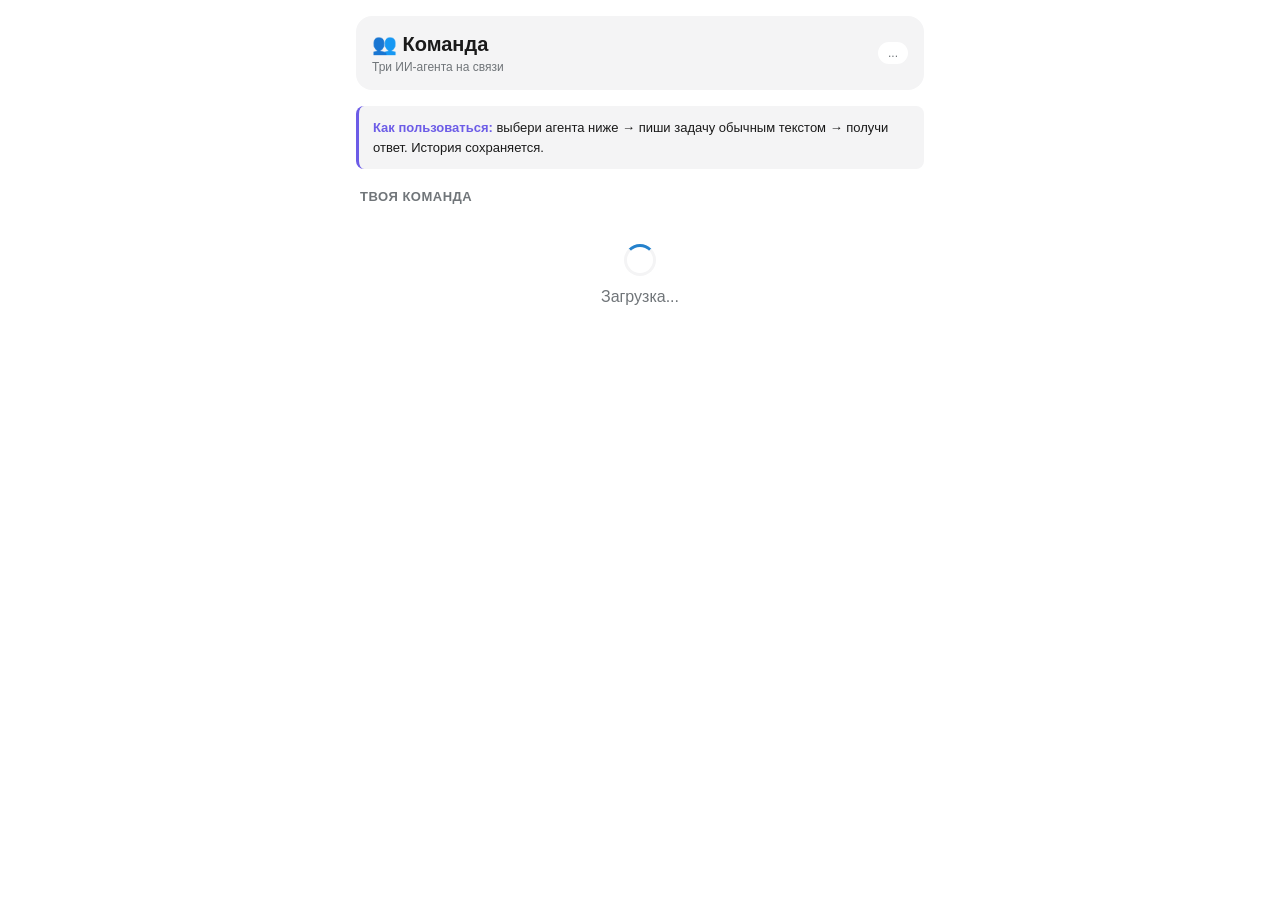
<file: webapp/index.html>
<!DOCTYPE html>
<html lang="ru">
<head>
    <meta charset="UTF-8">
    <meta name="viewport" content="width=device-width, initial-scale=1.0, maximum-scale=1.0, user-scalable=no">
    <title>Команда ассистентов</title>
    <script src="https://telegram.org/js/telegram-web-app.js"></script>
    <link rel="stylesheet" href="/webapp/style.css">
</head>
<body>
    <div class="container">
        <div class="header">
            <div>
                <h1>👥 Команда</h1>
                <div class="subtitle">Три ИИ-агента на связи</div>
            </div>
            <div class="role" id="role-badge">...</div>
        </div>

        <div class="notice">
            <strong>Как пользоваться:</strong> выбери агента ниже → пиши задачу обычным текстом → получи ответ. История сохраняется.
        </div>

        <div class="section-title">Твоя команда</div>
        <div id="agents-list">
            <div class="loading"><div class="spinner"></div>Загрузка...</div>
        </div>

        <div id="admin-link" style="display: none;">
            <div class="section-title">Управление</div>
            <a href="/webapp/admin.html" class="agent-card">
                <div class="agent-icon">⚙️</div>
                <div class="agent-info">
                    <h3>Админ-панель</h3>
                    <p>Управление клиентами и доступом</p>
                </div>
            </a>
        </div>
    </div>

    <script>
        const tg = window.Telegram.WebApp;
        tg.ready();
        tg.expand();

        const user = tg.initDataUnsafe?.user;
        const userId = user?.id || 0;

        async function loadProfile() {
            try {
                const res = await fetch(`/api/me?user_id=${userId}`);
                const data = await res.json();
                document.getElementById('role-badge').textContent = data.role === 'admin' ? '⚙️ Админ' : '👤 Клиент';
                if (data.role === 'admin') {
                    document.getElementById('admin-link').style.display = 'block';
                }
            } catch (e) {
                document.getElementById('role-badge').textContent = 'гость';
            }
        }

        async function loadAgents() {
            try {
                const res = await fetch('/api/agents');
                const agents = await res.json();
                const container = document.getElementById('agents-list');
                container.innerHTML = agents.map(a => `
                    <a href="/webapp/chat.html?agent=${a.id}" class="agent-card">
                        <div class="agent-icon">${a.icon}</div>
                        <div class="agent-info">
                            <h3>${a.name}</h3>
                            <p>${a.short}</p>
                        </div>
                    </a>
                `).join('');
            } catch (e) {
                document.getElementById('agents-list').innerHTML = '<div class="loading">⚠️ Не удалось загрузить</div>';
            }
        }

        loadProfile();
        loadAgents();
    </script>
</body>
  </html>
</file>
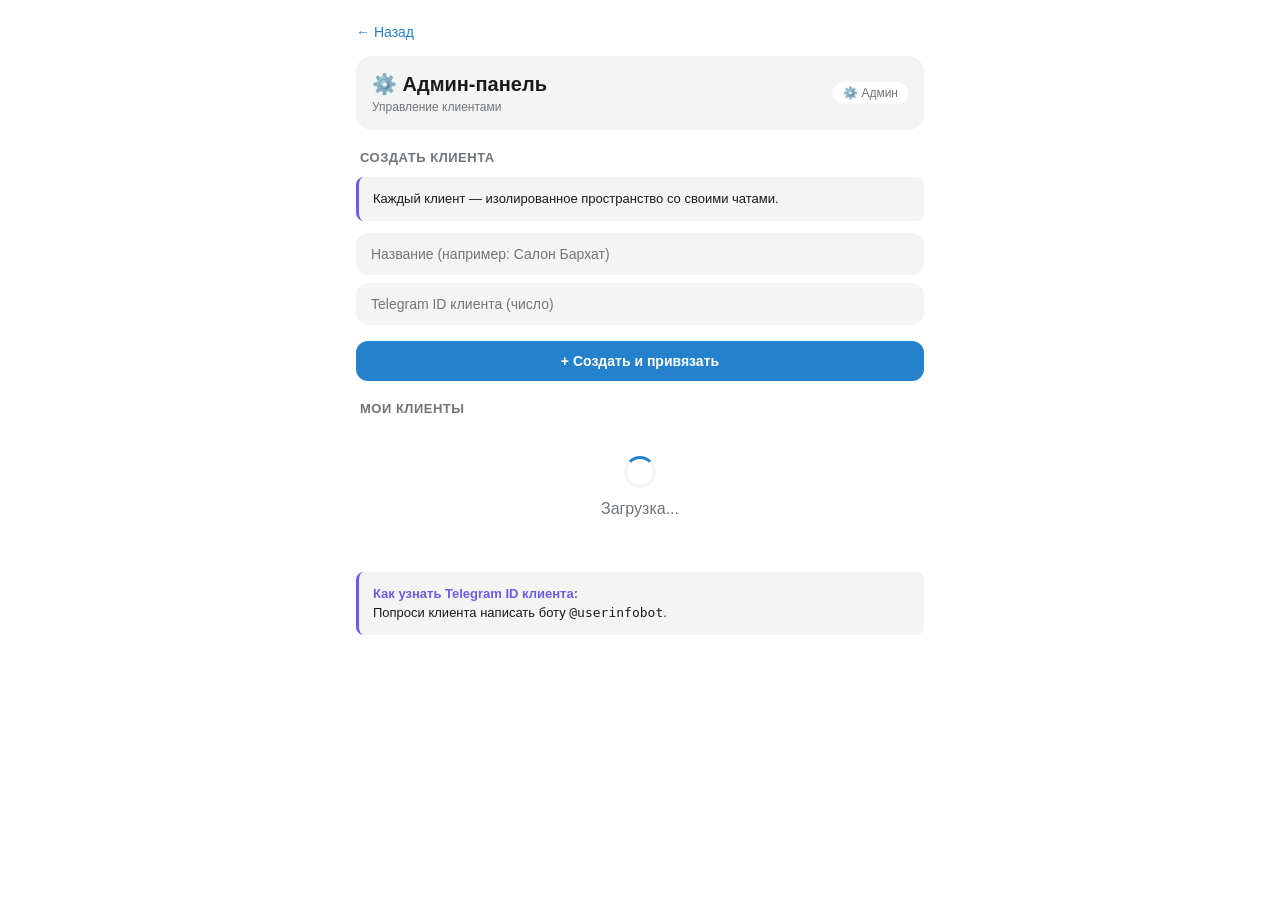
<file: webapp/admin.html>
<!DOCTYPE html>
<html lang="ru">
<head>
    <meta charset="UTF-8">
    <meta name="viewport" content="width=device-width, initial-scale=1.0, maximum-scale=1.0, user-scalable=no">
    <title>Админ-панель</title>
    <script src="https://telegram.org/js/telegram-web-app.js"></script>
    <link rel="stylesheet" href="/webapp/style.css">
</head>
<body>
    <div class="container">
        <button class="back-btn" onclick="goBack()">← Назад</button>

        <div class="header">
            <div>
                <h1>⚙️ Админ-панель</h1>
                <div class="subtitle">Управление клиентами</div>
            </div>
            <div class="role">⚙️ Админ</div>
        </div>

        <div class="section-title">Создать клиента</div>
        <div class="notice">
            Каждый клиент — изолированное пространство со своими чатами.
        </div>

        <input id="client-name" placeholder="Название (например: Салон Бархат)" style="
            width: 100%;
            padding: 12px 14px;
            border-radius: 12px;
            border: 1px solid var(--secondary-bg);
            background: var(--secondary-bg);
            color: var(--text);
            font-size: 14px;
            margin-bottom: 8px;
            font-family: inherit;
        ">
        <input id="client-tg-id" placeholder="Telegram ID клиента (число)" style="
            width: 100%;
            padding: 12px 14px;
            border-radius: 12px;
            border: 1px solid var(--secondary-bg);
            background: var(--secondary-bg);
            color: var(--text);
            font-size: 14px;
            margin-bottom: 8px;
            font-family: inherit;
        ">
        <button class="btn" onclick="createClient()">+ Создать и привязать</button>

        <div class="section-title">Мои клиенты</div>
        <div id="clients-list">
            <div class="loading"><div class="spinner"></div>Загрузка...</div>
        </div>

        <div class="notice" style="margin-top: 24px;">
            <strong>Как узнать Telegram ID клиента:</strong><br>
            Попроси клиента написать боту <code>@userinfobot</code>.
        </div>
    </div>

    <script>
        const tg = window.Telegram.WebApp;
        tg.ready();
        tg.expand();

        const user = tg.initDataUnsafe?.user;
        const ownerId = user?.id || 0;

        function goBack() {
            location.href = '/webapp/index.html';
        }

        async function loadClients() {
            try {
                const res = await fetch(`/api/clients?owner_id=${ownerId}`);
                const clients = await res.json();
                const container = document.getElementById('clients-list');
                if (clients.length === 0) {
                    container.innerHTML = '<div class="notice">Пока нет клиентов. Создай первого — заполни форму выше.</div>';
                    return;
                }
                container.innerHTML = clients.map(c => `
                    <div class="client-card">
                        <div>
                            <h4>${escapeHtml(c.name)}</h4>
                            <div class="id">ID: ${c.id}</div>
                        </div>
                        <div class="users">${c.users.length} 👤</div>
                    </div>
                `).join('');
            } catch (e) {
                document.getElementById('clients-list').innerHTML = '<div class="loading">⚠️ Ошибка</div>';
            }
        }

        async function createClient() {
            const name = document.getElementById('client-name').value.trim();
            const tgIdRaw = document.getElementById('client-tg-id').value.trim();
            if (!name || !tgIdRaw) {
                tg.showAlert('Заполни оба поля');
                return;
            }
            const tgId = parseInt(tgIdRaw, 10);
            if (isNaN(tgId)) {
                tg.showAlert('Telegram ID должен быть числом');
                return;
            }

            try {
                const res = await fetch('/api/clients', {
                    method: 'POST',
                    headers: {'Content-Type': 'application/json'},
                    body: JSON.stringify({owner_id: ownerId, name: name}),
                });
                const client = await res.json();

                await fetch('/api/bind', {
                    method: 'POST',
                    headers: {'Content-Type': 'application/json'},
                    body: JSON.stringify({user_id: tgId, client_id: client.id}),
                });

                document.getElementById('client-name').value = '';
                document.getElementById('client-tg-id').value = '';
                tg.HapticFeedback?.notificationOccurred('success');
                tg.showAlert(`✅ Клиент «${name}» создан`);
                loadClients();
            } catch (e) {
                tg.showAlert('Ошибка: ' + e.message);
            }
        }

        function escapeHtml(text) {
            const div = document.createElement('div');
            div.textContent = text;
            return div.innerHTML;
        }

        loadClients();
    </script>
</body>
</html>
</file>
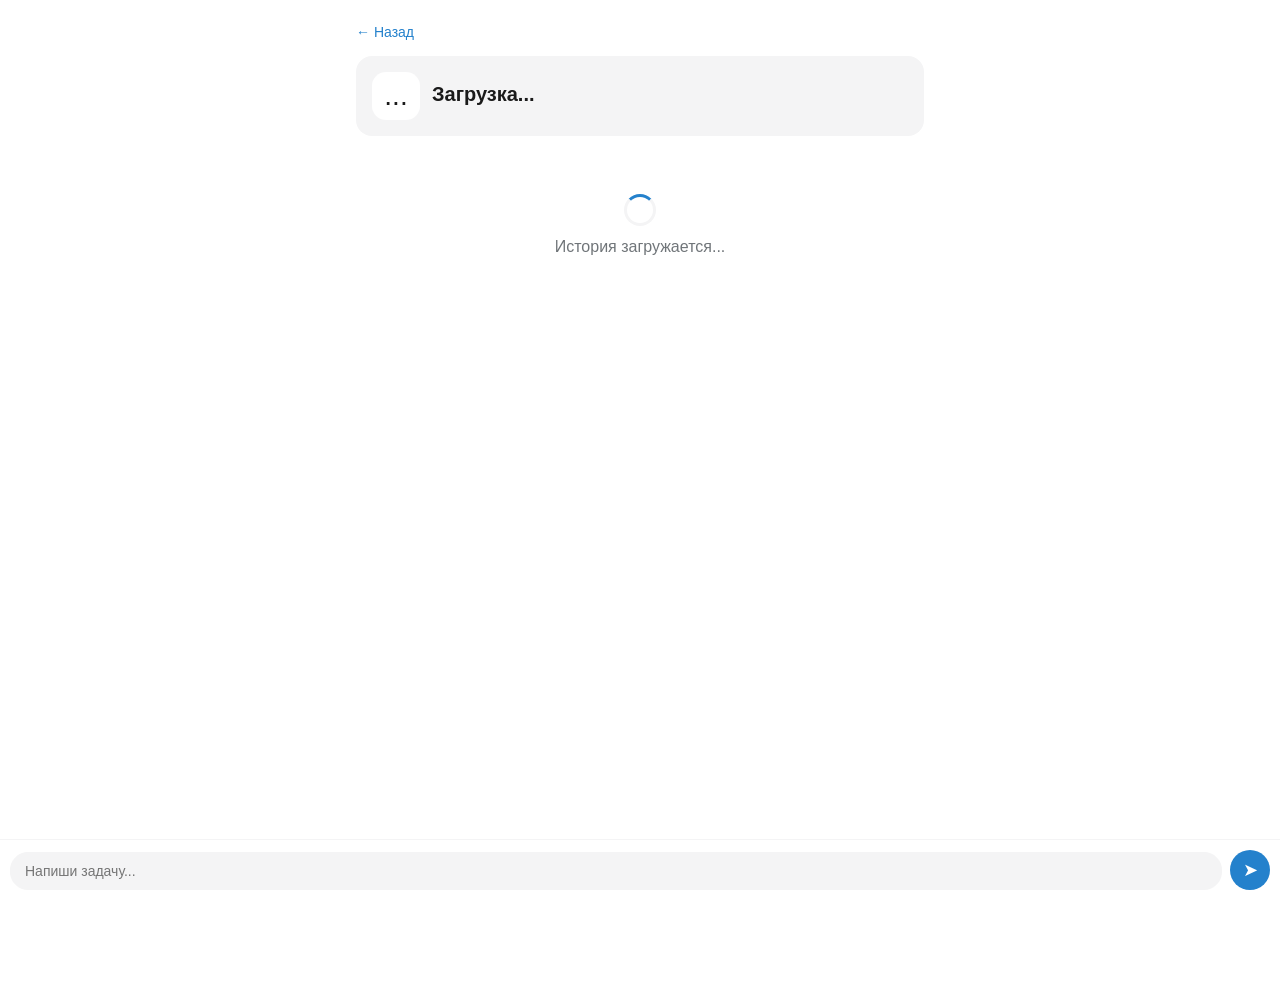
<file: webapp/chat.html>
<!DOCTYPE html>
<html lang="ru">
<head>
    <meta charset="UTF-8">
    <meta name="viewport" content="width=device-width, initial-scale=1.0, maximum-scale=1.0, user-scalable=no">
    <title>Чат с агентом</title>
    <script src="https://telegram.org/js/telegram-web-app.js"></script>
    <link rel="stylesheet" href="/webapp/style.css">
</head>
<body>
    <div class="container">
        <button class="back-btn" onclick="goBack()">← Назад</button>

        <div class="header">
            <div class="agent-icon" id="agent-icon" style="width: 48px; height: 48px; font-size: 28px;">...</div>
            <div style="flex: 1; margin-left: 12px;">
                <h1 id="agent-name">Загрузка...</h1>
                <div class="subtitle" id="agent-short"></div>
            </div>
        </div>

        <div class="chat-container">
            <div class="messages" id="messages">
                <div class="loading">
                    <div class="spinner"></div>
                    История загружается...
                </div>
            </div>
        </div>
    </div>

    <div class="input-bar">
        <textarea id="input" placeholder="Напиши задачу..." rows="1"></textarea>
        <button id="send-btn" onclick="sendMessage()">➤</button>
    </div>

    <script>
        const tg = window.Telegram.WebApp;
        tg.ready();
        tg.expand();

        const user = tg.initDataUnsafe?.user;
        const userId = user?.id || 0;

        const params = new URLSearchParams(location.search);
        const agentId = params.get('agent') || 'master';
        let agentName = '';

        function goBack() {
            location.href = '/webapp/index.html';
        }

        const input = document.getElementById('input');
        input.addEventListener('input', () => {
            input.style.height = 'auto';
            input.style.height = Math.min(input.scrollHeight, 120) + 'px';
        });

        input.addEventListener('keydown', (e) => {
            if (e.key === 'Enter' && !e.shiftKey) {
                e.preventDefault();
                sendMessage();
            }
        });

        async function loadAgent() {
            const res = await fetch('/api/agents');
            const agents = await res.json();
            const agent = agents.find(a => a.id === agentId);
            if (agent) {
                agentName = agent.name;
                document.getElementById('agent-icon').textContent = agent.icon;
                document.getElementById('agent-name').textContent = agent.name;
                document.getElementById('agent-short').textContent = agent.short;
            }
        }

        async function loadHistory() {
            const res = await fetch(`/api/history?user_id=${userId}&agent_id=${agentId}`);
            const history = await res.json();
            const container = document.getElementById('messages');
            if (history.length === 0) {
                container.innerHTML = '<div class="notice"><strong>Начни диалог.</strong> Опиши задачу простым языком.</div>';
            } else {
                container.innerHTML = history.map(m => renderMessage(m)).join('');
                container.scrollTop = container.scrollHeight;
            }
        }

        function renderMessage(m) {
            const time = new Date(m.ts).toLocaleTimeString('ru-RU', {hour: '2-digit', minute: '2-digit'});
            return `<div class="message ${m.role}">${escapeHtml(m.content)}<div class="meta">${time}</div></div>`;
        }

        function escapeHtml(text) {
            const div = document.createElement('div');
            div.textContent = text;
            return div.innerHTML;
        }

        async function sendMessage() {
            const text = input.value.trim();
            if (!text) return;

            const btn = document.getElementById('send-btn');
            btn.disabled = true;

            const container = document.getElementById('messages');
            container.insertAdjacentHTML('beforeend', renderMessage({role: 'user', content: text, ts: new Date().toISOString()}));
            input.value = '';
            input.style.height = 'auto';
            container.scrollTop = container.scrollHeight;

            const typingId = 'typing-' + Date.now();
            container.insertAdjacentHTML('beforeend', `<div class="message assistant" id="${typingId}"><em>${agentName} печатает...</em></div>`);
            container.scrollTop = container.scrollHeight;

            try {
                const res = await fetch('/api/chat', {
                    method: 'POST',
                    headers: {'Content-Type': 'application/json'},
                    body: JSON.stringify({user_id: userId, agent_id: agentId, message: text}),
                });
                const data = await res.json();
                document.getElementById(typingId).remove();
                container.insertAdjacentHTML('beforeend', renderMessage({role: 'assistant', content: data.reply, ts: new Date().toISOString()}));
                container.scrollTop = container.scrollHeight;
                if (tg.HapticFeedback) tg.HapticFeedback.notificationOccurred('success');
            } catch (e) {
                document.getElementById(typingId)?.remove();
                container.insertAdjacentHTML('beforeend', `<div class="message assistant">⚠️ Ошибка: ${e.message}</div>`);
            } finally {
                btn.disabled = false;
                input.focus();
            }
        }

        loadAgent();
        loadHistory();
    </script>
</body>
</html>
</file>
<file: webapp/style.css>
* {
    margin: 0;
    padding: 0;
    box-sizing: border-box;
    -webkit-tap-highlight-color: transparent;
}

:root {
    --bg: var(--tg-theme-bg-color, #ffffff);
    --secondary-bg: var(--tg-theme-secondary-bg-color, #f4f4f5);
    --text: var(--tg-theme-text-color, #1a1a1a);
    --hint: var(--tg-theme-hint-color, #707579);
    --link: var(--tg-theme-link-color, #2481cc);
    --button: var(--tg-theme-button-color, #2481cc);
    --button-text: var(--tg-theme-button-text-color, #ffffff);
}

body {
    font-family: -apple-system, BlinkMacSystemFont, "Segoe UI", Roboto, sans-serif;
    background: var(--bg);
    color: var(--text);
    min-height: 100vh;
    padding-bottom: 80px;
}

.container {
    max-width: 600px;
    margin: 0 auto;
    padding: 16px;
}

.header {
    display: flex;
    align-items: center;
    justify-content: space-between;
    padding: 16px;
    background: var(--secondary-bg);
    border-radius: 16px;
    margin-bottom: 16px;
}

.header h1 {
    font-size: 20px;
    font-weight: 700;
}

.subtitle {
    font-size: 12px;
    color: var(--hint);
    margin-top: 4px;
}

.role {
    font-size: 12px;
    color: var(--hint);
    background: var(--bg);
    padding: 4px 10px;
    border-radius: 12px;
}

.agent-card {
    background: var(--secondary-bg);
    border-radius: 16px;
    padding: 16px;
    margin-bottom: 12px;
    cursor: pointer;
    transition: transform 0.1s, opacity 0.1s;
    display: flex;
    align-items: center;
    gap: 16px;
    text-decoration: none;
    color: var(--text);
}

.agent-card:active {
    transform: scale(0.98);
    opacity: 0.8;
}

.agent-icon {
    font-size: 32px;
    width: 56px;
    height: 56px;
    display: flex;
    align-items: center;
    justify-content: center;
    background: var(--bg);
    border-radius: 14px;
    flex-shrink: 0;
}

.agent-info h3 {
    font-size: 16px;
    font-weight: 600;
    margin-bottom: 4px;
}

.agent-info p {
    font-size: 13px;
    color: var(--hint);
    line-height: 1.4;
}

.chat-container {
    display: flex;
    flex-direction: column;
    height: calc(100vh - 140px);
}

.messages {
    flex: 1;
    overflow-y: auto;
    padding: 12px;
    display: flex;
    flex-direction: column;
    gap: 8px;
}

.message {
    max-width: 80%;
    padding: 10px 14px;
    border-radius: 16px;
    line-height: 1.4;
    font-size: 14px;
    white-space: pre-wrap;
    word-wrap: break-word;
}

.message.user {
    align-self: flex-end;
    background: var(--button);
    color: var(--button-text);
    border-bottom-right-radius: 4px;
}

.message.assistant {
    align-self: flex-start;
    background: var(--secondary-bg);
    color: var(--text);
    border-bottom-left-radius: 4px;
}

.message .meta {
    font-size: 11px;
    opacity: 0.6;
    margin-top: 4px;
}

.input-bar {
    position: fixed;
    bottom: 0;
    left: 0;
    right: 0;
    background: var(--bg);
    border-top: 1px solid var(--secondary-bg);
    padding: 10px;
    display: flex;
    gap: 8px;
    align-items: flex-end;
}

.input-bar textarea {
    flex: 1;
    border: 1px solid var(--secondary-bg);
    background: var(--secondary-bg);
    color: var(--text);
    border-radius: 18px;
    padding: 10px 14px;
    font-size: 14px;
    resize: none;
    max-height: 120px;
    font-family: inherit;
    outline: none;
}

.input-bar button {
    background: var(--button);
    color: var(--button-text);
    border: none;
    border-radius: 50%;
    width: 40px;
    height: 40px;
    font-size: 18px;
    cursor: pointer;
    flex-shrink: 0;
}

.input-bar button:disabled {
    opacity: 0.5;
}

.section-title {
    font-size: 13px;
    font-weight: 600;
    color: var(--hint);
    text-transform: uppercase;
    letter-spacing: 0.5px;
    margin: 20px 0 10px;
    padding-left: 4px;
}

.client-card {
    background: var(--secondary-bg);
    border-radius: 14px;
    padding: 14px 16px;
    margin-bottom: 10px;
    display: flex;
    justify-content: space-between;
    align-items: center;
}

.client-card h4 {
    font-size: 15px;
    font-weight: 600;
    margin-bottom: 2px;
}

.client-card .id {
    font-size: 12px;
    color: var(--hint);
    font-family: monospace;
}

.client-card .users {
    font-size: 11px;
    background: var(--bg);
    color: var(--hint);
    padding: 4px 8px;
    border-radius: 10px;
}

.btn {
    background: var(--button);
    color: var(--button-text);
    border: none;
    border-radius: 12px;
    padding: 12px 20px;
    font-size: 14px;
    font-weight: 600;
    cursor: pointer;
    width: 100%;
    margin-top: 8px;
}

.loading {
    text-align: center;
    padding: 30px;
    color: var(--hint);
}

.spinner {
    border: 3px solid var(--secondary-bg);
    border-top-color: var(--button);
    border-radius: 50%;
    width: 32px;
    height: 32px;
    animation: spin 0.8s linear infinite;
    margin: 0 auto 12px;
}

@keyframes spin {
    to { transform: rotate(360deg); }
}

.back-btn {
    background: none;
    border: none;
    color: var(--link);
    font-size: 14px;
    cursor: pointer;
    padding: 8px 0;
    margin-bottom: 8px;
    font-weight: 500;
}

.notice {
    background: var(--secondary-bg);
    border-left: 3px solid #6c5ce7;
    padding: 12px 14px;
    border-radius: 8px;
    font-size: 13px;
    line-height: 1.5;
    margin: 12px 0;
}

.notice strong {
    color: #6c5ce7;
      }
</file>
